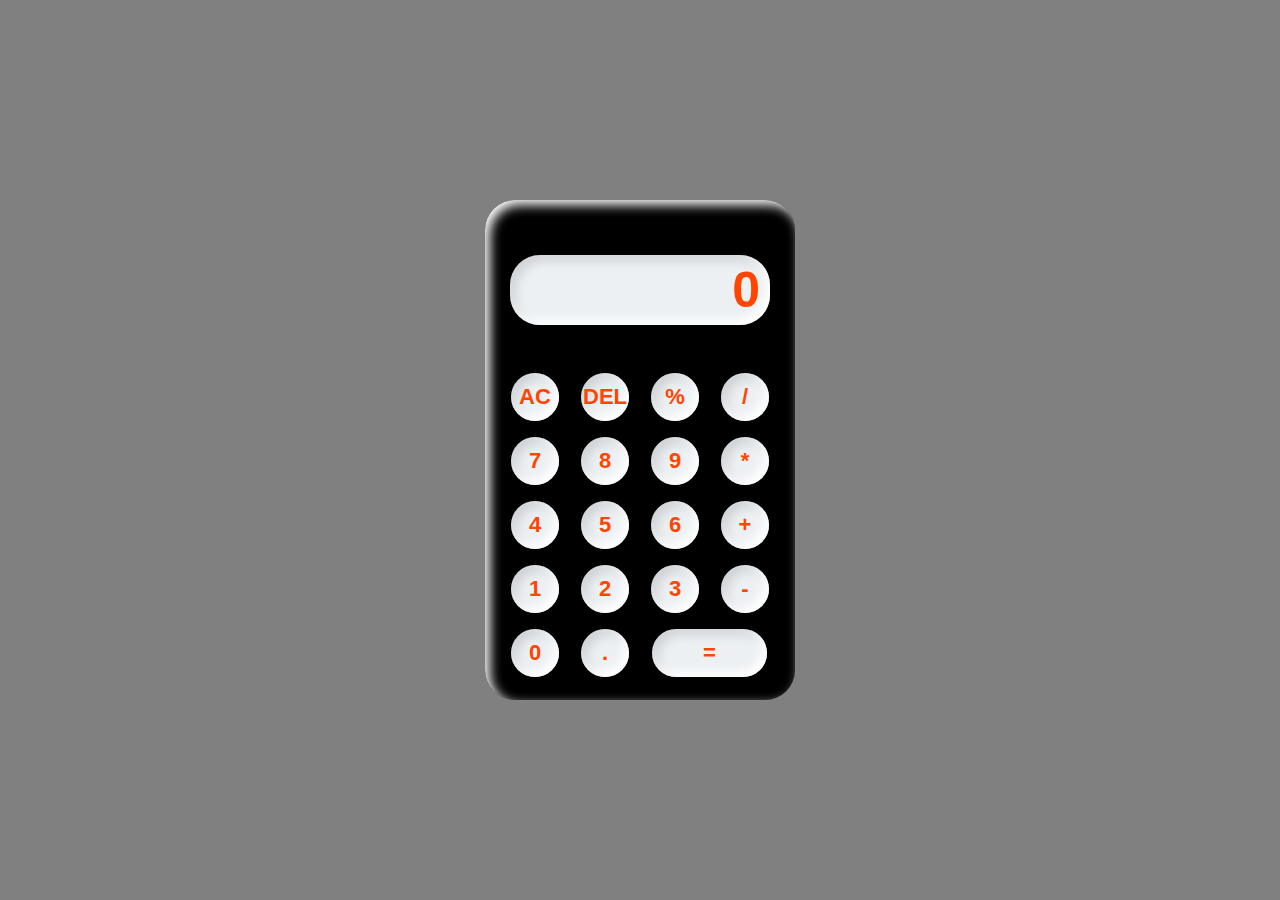
<file: Calculator/index.html>
<!DOCTYPE html>
<html lang="en">
<head>
    <meta charset="UTF-8">
    <meta name="viewport" content="width=device-width, initial-scale=1.0">
    <link rel="stylesheet" href="index.css">
    <title>Calculator</title>
</head>
<body>
    <div class="container">
        <div class="calculator">
            <input type="text" placeholder="0" id="result">
            <button onclick="clrs()">AC</button>
            <button onclick="dle()">DEL</button>
            <button onclick="display('%')">%</button>
            <button onclick="display('/')">/</button>
            <button onclick="display('7')">7</button>
            <button onclick="display('8')">8</button>
            <button onclick="display('9')">9</button>
            <button onclick="display('*')">*</button>
            <button onclick="display('4')">4</button>
            <button onclick="display('5')">5</button>
            <button onclick="display('6')">6</button>
            <button onclick="display('+')">+</button>
            <button onclick="display('1')">1</button>
            <button onclick="display('2')">2</button>
            <button onclick="display('3')">3</button>
            <button onclick="display('-')">-</button>
            <button onclick="display('0')">0</button>
            <button onclick="display('.')">.</button>
            <button class="equal" onclick="calculate()">=</button>
        </div>
    </div>
    <script src="index.js"></script>
</body>
</html>
</file>
<file: Calculator/index.css>
*{
    margin: 0%;
    padding: 0%;
    box-sizing: border-box;
    font-family: sans-serif;
    font-weight: bold;
    font-size: 22px;
    color: orangered;
    background-color: grey;
}

.container{
    height: 100vh;
    display: flex;
    justify-content: center;
    align-items: center;
}


.calculator{
    border-color: #ecf0f3;
    padding: 15px;
    border-radius: 30px;
    box-shadow: inset 5px 5px 12px #fff,
                inset 5px 5px 12px rgba(0, 0, 0, 0.14);
    display: grid;
    grid-template-columns: repeat(4,70px);  
    background-color: black;              
}

input{
    grid-column: span 4;
    width: 260px;
    height: 70px;
    background-color: #ecf0f3;
    border: none;
    box-shadow: inset -5px -5px 12px #fff,
                inset  5px 5px 12px rgba(0, 0, 0, 0.14);
    border-radius: 30px;
    outline: none;              
    font-size: 50px;
    text-align: end;
    margin: 40px auto;
    padding: 10px;  
}

input::placeholder{
    color: orangered;
}

button{
    height: 48px;
    width: 48px;
    background-color: #ecf0f3;
    box-shadow: inset -5px -5px 12px #fff,
                inset  5px 5px 12px rgba(0, 0, 0, 0.14);
    border-radius: 50%;
    border: none;
    margin: 8px auto;            

}
.equal{
    width: 115px;
    border-radius: 40px;
    margin: 8px 12px;
}
</file>
